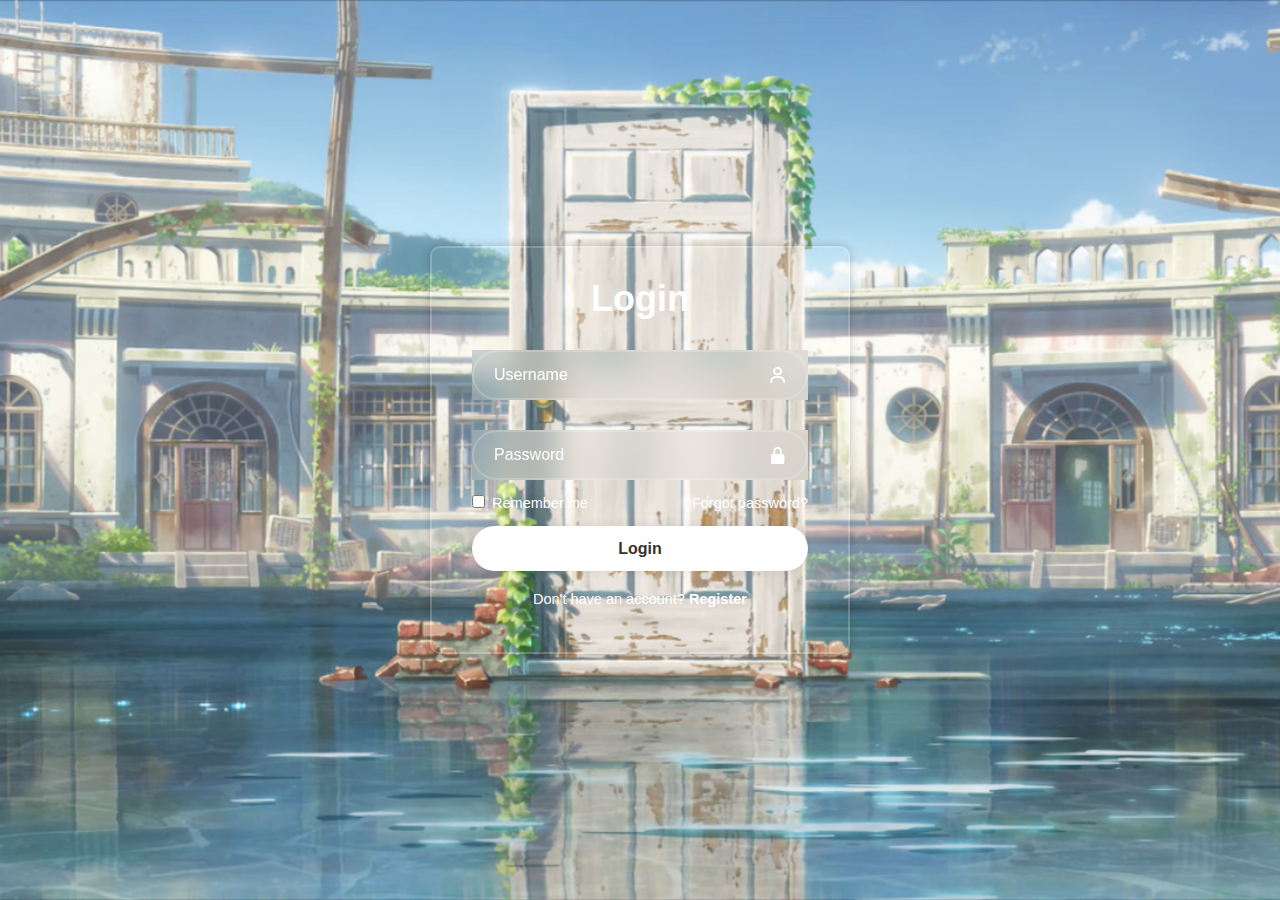
<file: HTML_LOGIN/index.html>
<!DOCTYPE html>
<html lang="en">

<head>
    <meta charset="UTF-8">
    <meta http-equiv="X-UA-Compatible" content="IE=edge">
    <meta name="viewport" content="width=device-width, initial-scale=1.0">
    <title>User Login</title>
    <link rel="stylesheet" href="style.css">
    <link href='https://unpkg.com/boxicons@2.1.4/css/boxicons.min.css' rel='stylesheet'>

</head>

<body>
    <div class="wrapper">
        <form action="">
            <h1>Login</h1>
            <div class="input-box">
                <input type="text" placeholder="Username" required>
                <i class='bx bx-user'></i>
            </div>
            <div class="input-box">
                <input type="password" placeholder="Password" required>
                <i class='bx bxs-lock-alt'></i>
            </div>
            <div class="remember-forgot">
                <label><input type="checkbox"> Remember me</label>
                <a href="#">Forgot password?</a>
            </div>

            <button type="submit" class="btn">Login</button>

            <div class="register-link">
                <p>Don't have an account? <a href="#">Register</a></p>
            </div>

            <script>
                document.addEventListener('DOMContentLoaded', function () {
                    // Assuming you have 5 images
                    var randomImageNumber = Math.floor(Math.random() * 5) + 1;
                    
                    // Update the background image
                    document.body.style.backgroundImage = 'url(' + randomImageNumber + '.png)';
                });
            </script>
            

        </form>
    </div>
</body>

</html>
</file>
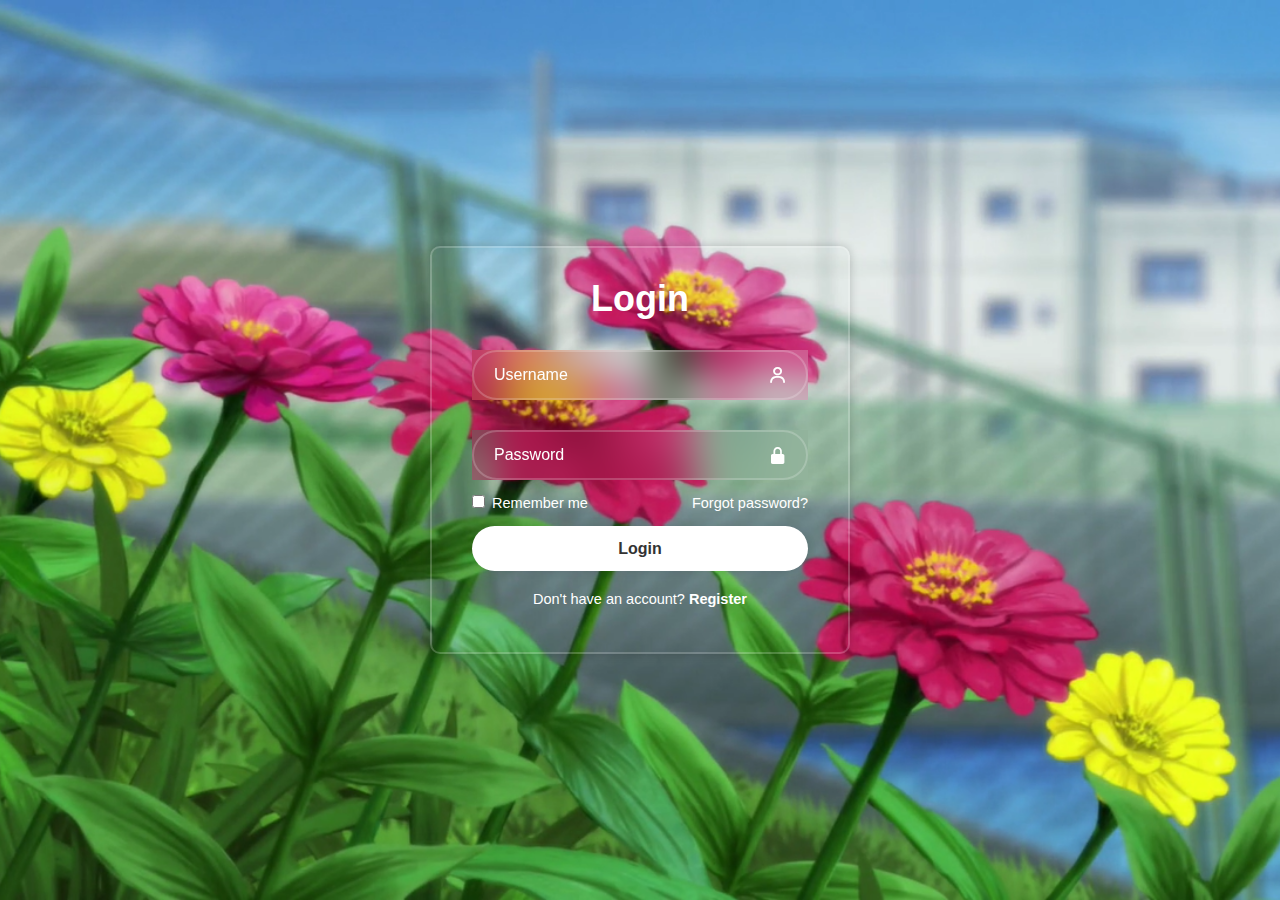
<file: HTML_LOGIN/index_1.html>
<!DOCTYPE html>
<html lang="en">

<head>
    <meta charset="UTF-8">
    <meta http-equiv="X-UA-Compatible" content="IE=edge">
    <meta name="viewport" content="width=device-width, initial-scale=1.0">
    <title>User Login</title>
    <link rel="stylesheet" href="style_1.css">
    <link href='https://unpkg.com/boxicons@2.1.4/css/boxicons.min.css' rel='stylesheet'>

</head>

<body>
    <div class="wrapper">
        <form action="">
            <h1>Login</h1>
            <div class="input-box">
                <input type="text" placeholder="Username" required>
                <i class='bx bx-user'></i>
            </div>
            <div class="input-box">
                <input type="password" placeholder="Password" required>
                <i class='bx bxs-lock-alt'></i>
            </div>
            <div class="remember-forgot">
                <label><input type="checkbox"> Remember me</label>
                <a href="#">Forgot password?</a>
            </div>

            <button type="submit" class="btn">Login</button>

            <div class="register-link">
                <p>Don't have an account? <a href="#">Register</a></p>
            </div>

            <script>
                document.addEventListener('DOMContentLoaded', function () {
                    // Assuming you have 5 images
                    var randomImageNumber = Math.floor(Math.random() * 5) + 1;
                    
                    // Update the background image
                    document.body.style.backgroundImage = 'url(' + randomImageNumber + '.png)';
                });
            </script>
            

        </form>
    </div>
</body>

</html>
</file>
<file: HTML_LOGIN/style.css>
@import url("https://fonts.googleapis.com/css2?family=Poppins:wght@300;400;500;600;700;800;900&display=swap");

* {
    margin: 0;
    padding: 0;
    box-sizing: border-box;
    font-family: "Georgia", sans-serif;
    /*font-family: "Papyrus", fantasy;*/
   /* font-family: "Manga temple", Comic sans MS;*/
}

body {
    display: flex;
    justify-content: center;
    align-items: center;
    min-height: 100vh;
    background: url('1.png') no-repeat;
    background-size: cover;
    background-position: center;

}

.wrapper {
    width: 420px;
    background: transparent;
    border: 2px solid rgba(255, 255, 255, .2);
    /* backdrop-filter: blur(20px);*/
    box-shadow: 0 0 10px rgba(0, 0, 0, .2);
    color: #fff;
    border-radius: 10px;
    padding: 30px 40px;

}

.wrapper h1 {
    font-size: 36px;
    text-align: center;
}

.wrapper .input-box {
    position: relative;
    backdrop-filter: blur(20px);
    width: 100%;
    height: 50px;
    margin: 30px 0;
}




.input-box input {
    width: 100%;
    height: 100%;
    background: transparent;
    border: none;
    outline: none;
    border: 2px solid rgba(255, 255, 255, .2);
    border-radius: 40px;
    font-size: 16px;
    color: #fff;
    padding: 20px 45px 20px 20px;

}

.input-box input:focus::placeholder {
    transform: translateY(-100%);
    font-size: 12px; /* Adjust the font size as needed */
    transition: transform 0.3s ease-in-out, font-size 0.3s ease-in-out;
}

.input-box input::placeholder {
    color: #fff;

}

.input-box label {
    position: absolute;
    left: 20px;
    top: 50%;
    transform: translateY(-50%);
    color: #fff;
    transition: top 0.3s, font-size 0.3s;
}

.input-box input:focus + label {
    top: 20%;
    font-size: 14px;
}

.input-box input::placeholder {
    color: #fff;
    transition: transform 0.3s ease-in-out;
}

.input-box i {
    position: absolute;
    right: 20px;
    top: 50%;
    transform: translateY(-50%);
    font-size: 20px;
}

.wrapper .remember-forgot {
    display: flex;
    justify-content: space-between;
    font-size: 14.5px;
    margin: -15px 0 15px;

}

.remember-forgot label input {
    accent-color: #fff;
    margin-right: 3px;

}

.remember-forgot a {
    color: #fff;
    text-decoration: none;

}

.remember-forgot a:hover {
    text-decoration: underline;

}

.wrapper .btn {
    width: 100%;
    height: 45px;
    background: #fff;
    border: none;
    outline: none;
    border-radius: 40px;
    box-shadow: 0 0 10px rgba(0, 0, 0, .1);
    cursor: pointer;
    font-size: 16px;
    color: #333;
    font-weight: 600;
}

.wrapper .register-link {
    font-size: 14.5px;
    text-align: center;
    margin: 20px 0 15px;

}

.register-link p a {
    color: #fff;
    text-decoration: none;
    font-weight: 600;

}

.register-link p a:hover {
    text-decoration: underline;
}
</file>
<file: HTML_LOGIN/style_1.css>
@import url("https://fonts.googleapis.com/css2?family=Poppins:wght@300;400;500;600;700;800;900&display=swap");

* {
    margin: 0;
    padding: 0;
    box-sizing: border-box;
    font-family: "Georgia", sans-serif;
    /*font-family: "Papyrus", fantasy;*/
   /* font-family: "Manga temple", Comic sans MS;*/
}

body {
    display: flex;
    justify-content: center;
    align-items: center;
    min-height: 100vh;
    background: url('1.png') no-repeat;
    background-size: cover;
    background-position: center;

}

.wrapper {
    width: 420px;
    background: transparent;
    border: 2px solid rgba(255, 255, 255, .2);
    /* backdrop-filter: blur(20px);*/
    box-shadow: 0 0 10px rgba(0, 0, 0, .2);
    color: #fff;
    border-radius: 10px;
    padding: 30px 40px;

}

.wrapper h1 {
    font-size: 36px;
    text-align: center;
}

.wrapper .input-box {
    position: relative;
    backdrop-filter: blur(20px);
    width: 100%;
    height: 50px;
    margin: 30px 0;
}




.input-box input {
    width: 100%;
    height: 100%;
    background: transparent;
    border: none;
    outline: none;
    border: 2px solid rgba(255, 255, 255, .2);
    border-radius: 40px;
    font-size: 16px;
    color: #fff;
    padding: 20px 45px 20px 20px;

}

.input-box input:focus::placeholder {
    transform: translateY(-100%);
    font-size: 12px; /* Adjust the font size as needed */
    transition: transform 0.3s ease-in-out, font-size 0.3s ease-in-out;
}

.input-box input::placeholder {
    color: #fff;

}

.input-box label {
    position: absolute;
    left: 20px;
    top: 50%;
    transform: translateY(-50%);
    color: #fff;
    transition: top 0.3s, font-size 0.3s;
}

.input-box input:focus + label {
    top: 20%;
    font-size: 14px;
}

.input-box input::placeholder {
    color: #fff;
    transition: transform 0.3s ease-in-out;
}

.input-box i {
    position: absolute;
    right: 20px;
    top: 50%;
    transform: translateY(-50%);
    font-size: 20px;
}

.wrapper .remember-forgot {
    display: flex;
    justify-content: space-between;
    font-size: 14.5px;
    margin: -15px 0 15px;

}

.remember-forgot label input {
    accent-color: #fff;
    margin-right: 3px;

}

.remember-forgot a {
    color: #fff;
    text-decoration: none;

}

.remember-forgot a:hover {
    text-decoration: underline;

}

.wrapper .btn {
    width: 100%;
    height: 45px;
    background: #fff;
    border: none;
    outline: none;
    border-radius: 40px;
    box-shadow: 0 0 10px rgba(0, 0, 0, .1);
    cursor: pointer;
    font-size: 16px;
    color: #333;
    font-weight: 600;
}

.wrapper .register-link {
    font-size: 14.5px;
    text-align: center;
    margin: 20px 0 15px;

}

.register-link p a {
    color: #fff;
    text-decoration: none;
    font-weight: 600;

}

.register-link p a:hover {
    text-decoration: underline;
}
</file>
